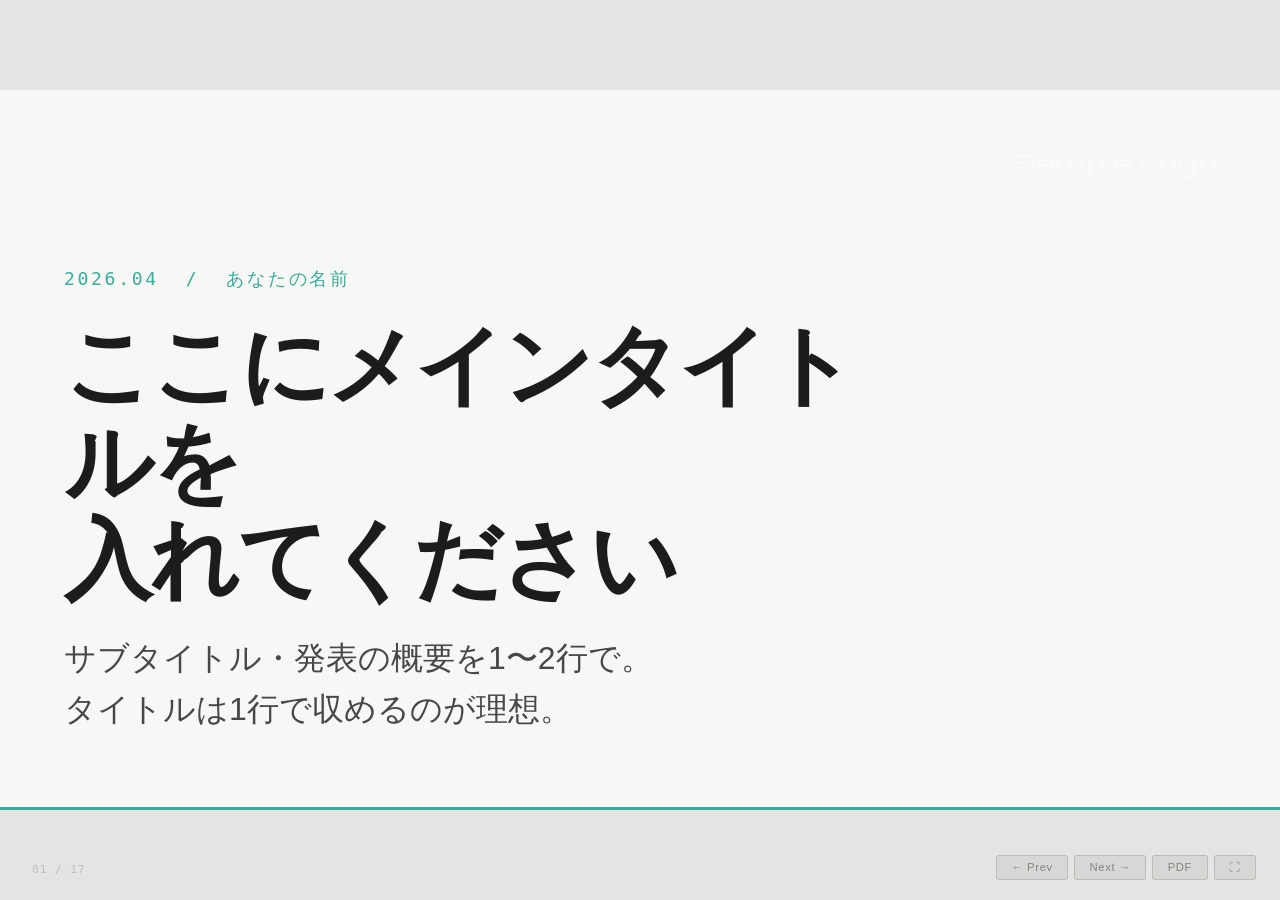
<file: decks/01_sample/index.html>
<!DOCTYPE html>
<html lang="ja">
<head>
  <meta charset="UTF-8">
  <meta name="viewport" content="width=device-width, initial-scale=1.0">
  <title>サンプルデッキ — Slide Starter</title>
  <link rel="stylesheet" href="../../engine/slide.css">
  <link rel="stylesheet" href="../../theme/sample.css">
</head>
<body>

<div class="deck">

  <!-- ===== 01 タイトルスライド ===== -->
  <section class="slide slide-title">
    <img class="slide-logo" src="../../shared/logo/logo.png" alt="Logo">
    <p class="label mono">2026.04 &nbsp;/&nbsp; あなたの名前</p>
    <h1>ここにメインタイトルを<br>入れてください</h1>
    <p class="sub">サブタイトル・発表の概要を1〜2行で。<br>タイトルは1行で収めるのが理想。</p>
  </section>

  <!-- ===== 02 コンテンツ（シンプル本文） ===== -->
  <section class="slide slide-content">
    <img class="slide-logo" src="../../shared/logo/logo.png" alt="Logo">
    <div class="body">
      <h2>セクションタイトル</h2>
      <p>本文テキスト。1スライドに1メッセージ。<br>
         余白を活かして、情報を詰め込みすぎない。</p>
      <p>2段落目が必要な場合はこのように追加する。<br>
         それでも本文は3〜5行以内に収めること。</p>
    </div>
  </section>

  <!-- ===== 03 コンテンツ（section-label + 箇条書き） ===== -->
  <section class="slide slide-content">
    <img class="slide-logo" src="../../shared/logo/logo.png" alt="Logo">
    <div class="body">
      <p class="section-label">Chapter 01 &nbsp;/&nbsp; 課題の整理</p>
      <h2>3つのポイント</h2>
      <ul class="list">
        <li>最初のポイント。<span class="accent bold">強調したい語句</span>はこう書く。</li>
        <li>2番目のポイント。簡潔に、1行〜2行で収める。</li>
        <li>3番目のポイント。箇条書きは最大5項目まで。</li>
        <li>4番目のポイント。<span class="muted">補足情報は muted クラスで薄く。</span></li>
      </ul>
    </div>
  </section>

  <!-- ===== 04 コンテンツ（2カラム比較） ===== -->
  <section class="slide slide-content">
    <img class="slide-logo" src="../../shared/logo/logo.png" alt="Logo">
    <div class="body">
      <h2>Before / After 比較</h2>
      <div class="cols-2">
        <div>
          <h3 class="muted" style="margin-bottom:.75rem;">Before</h3>
          <ul class="list">
            <li>課題・問題点をここに書く</li>
            <li>従来のやり方の限界</li>
            <li>解決されていない部分</li>
          </ul>
        </div>
        <div style="border-left: var(--border); padding-left: var(--sp-lg);">
          <h3 class="accent" style="margin-bottom:.75rem;">After</h3>
          <ul class="list">
            <li>改善後の状態をここに書く</li>
            <li>新しいアプローチで得られる効果</li>
            <li>具体的なメリット・成果</li>
          </ul>
        </div>
      </div>
    </div>
  </section>

  <!-- ===== 05 コンテンツ（heading-bar パターン） ===== -->
  <section class="slide slide-content">
    <img class="slide-logo" src="../../shared/logo/logo.png" alt="Logo">
    <div class="heading-bar">取り組みの概要：ヘッダーバーを使ったレイアウト</div>
    <div class="body">
      <h3 class="muted">サブセクション名</h3>
      <p>ページ上部に濃色の全幅バーを配置するレイアウト。<br>
         日本のビジネスプレゼンで頻出するパターン。</p>
      <div class="cols-2">
        <div class="highlight-box">
          <span class="box-title">概要</span>
          <p>ハイライトボックスは左にアクセント色のボーダーが入り、補足情報・概要・注意点などを囲むのに使う。</p>
        </div>
        <div class="highlight-box">
          <span class="box-title">導入効果</span>
          <ul class="list" style="margin-top:.25rem;">
            <li>効果・成果の1点目</li>
            <li>効果・成果の2点目</li>
            <li>効果・成果の3点目</li>
          </ul>
        </div>
      </div>
    </div>
  </section>

  <!-- ===== 06 図解：フローチャート（横） ===== -->
  <section class="slide slide-content">
    <img class="slide-logo" src="../../shared/logo/logo.png" alt="Logo">
    <div class="body">
      <h2>プロセスの流れ</h2>
      <div class="flow">
        <div class="flow-step">
          <h3>収集</h3>
          <p>データを集める</p>
        </div>
        <div class="flow-arrow">→</div>
        <div class="flow-step">
          <h3>分析</h3>
          <p>パターンを見つける</p>
        </div>
        <div class="flow-arrow">→</div>
        <div class="flow-step">
          <h3>実行</h3>
          <p>施策に落とす</p>
        </div>
        <div class="flow-arrow">→</div>
        <div class="flow-step">
          <h3>検証</h3>
          <p>効果を測定する</p>
        </div>
      </div>
    </div>
  </section>

  <!-- ===== 07 図解：縦ステップ ===== -->
  <section class="slide slide-content">
    <img class="slide-logo" src="../../shared/logo/logo.png" alt="Logo">
    <div class="body">
      <h2>導入プロセス</h2>
      <div class="steps">
        <div class="step">
          <span class="step-num">01</span>
          <div class="step-body">
            <h3>お問い合わせ・ご相談</h3>
            <p>現状の課題やお困りごとをヒアリング。目的と状況を確認してご案内します。</p>
          </div>
        </div>
        <div class="step">
          <span class="step-num">02</span>
          <div class="step-body">
            <h3>現状ヒアリング・課題整理</h3>
            <p>業務の流れや運用状況を確認。優先順位を明確にして改善方向性を検討します。</p>
          </div>
        </div>
        <div class="step">
          <span class="step-num">03</span>
          <div class="step-body">
            <h3>改善プランのご提案</h3>
            <p>具体的な内容と進行スケジュール・支援内容を共有します。</p>
          </div>
        </div>
        <div class="step">
          <span class="step-num">04</span>
          <div class="step-body">
            <h3>導入・支援開始</h3>
            <p>施策を実行し、成果が出るまで継続的にフォローします。</p>
          </div>
        </div>
      </div>
    </div>
  </section>

  <!-- ===== 08 図解：3カラムカード ===== -->
  <section class="slide slide-content">
    <img class="slide-logo" src="../../shared/logo/logo.png" alt="Logo">
    <div class="body">
      <h2>3つの柱</h2>
      <div class="cols-3">
        <div class="card">
          <span class="tag">01</span>
          <h3>戦略設計</h3>
          <p>ゴールから逆算して<br>打ち手を構造化する。</p>
        </div>
        <div class="card">
          <span class="tag">02</span>
          <h3>高速実装</h3>
          <p>仮説を最速で形にし<br>市場からFBを得る。</p>
        </div>
        <div class="card">
          <span class="tag">03</span>
          <h3>継続改善</h3>
          <p>データに基づいて<br>サイクルを回し続ける。</p>
        </div>
      </div>
    </div>
  </section>

  <!-- ===== 09 図解：4カラムカード ===== -->
  <section class="slide slide-content">
    <img class="slide-logo" src="../../shared/logo/logo.png" alt="Logo">
    <div class="body">
      <h2>4つのサポートメニュー</h2>
      <div class="cols-4">
        <div class="card">
          <span class="tag">SUPPORT 01</span>
          <h3>業務整理<br>サポート</h3>
          <p>業務の棚卸し<br>ムダの洗い出し</p>
        </div>
        <div class="card">
          <span class="tag">SUPPORT 02</span>
          <h3>改善設計<br>サポート</h3>
          <p>フローの再設計<br>ルール整備</p>
        </div>
        <div class="card">
          <span class="tag">SUPPORT 03</span>
          <h3>仕組み構築<br>サポート</h3>
          <p>テンプレート作成<br>標準化支援</p>
        </div>
        <div class="card">
          <span class="tag">SUPPORT 04</span>
          <h3>定着支援<br>サポート</h3>
          <p>運用フォロー<br>改善レビュー</p>
        </div>
      </div>
    </div>
  </section>

  <!-- ===== 10 図解：KPI / 数字ハイライト ===== -->
  <section class="slide slide-content">
    <img class="slide-logo" src="../../shared/logo/logo.png" alt="Logo">
    <div class="body">
      <h2>主要指標</h2>
      <div class="cols-3" style="align-items: center;">
        <div class="stat">
          <span class="number">3.2x</span>
          <span class="label">生産性向上</span>
        </div>
        <div class="stat">
          <span class="number">47%</span>
          <span class="label">コスト削減</span>
        </div>
        <div class="stat">
          <span class="number">120+</span>
          <span class="label">導入企業数</span>
        </div>
      </div>
    </div>
  </section>

  <!-- ===== 11 テキスト+画像（横並び） ===== -->
  <section class="slide slide-content">
    <img class="slide-logo" src="../../shared/logo/logo.png" alt="Logo">
    <div class="body">
      <h2>テキストと画像の組み合わせ</h2>
      <div class="text-img">
        <div class="text">
          <p>左にテキスト、右に画像を配置するレイアウト。</p>
          <p>プロダクトのスクリーンショットや概念図を添えるのに最適。</p>
          <ul class="list">
            <li>補足ポイント 1</li>
            <li>補足ポイント 2</li>
          </ul>
        </div>
        <div class="img-box">
          <img src="assets/image-box.png" alt="サンプル画像">
        </div>
      </div>
    </div>
  </section>

  <!-- ===== 12 全幅画像スライド ===== -->
  <section class="slide slide-content" style="padding: 0;">
    <div class="img-box" style="border-radius: 0;">
      <img src="assets/image-box.png" alt="全幅画像">
    </div>
  </section>

  <!-- ===== 13 セクション区切り ===== -->
  <section class="slide slide-section">
    <span class="section-num">Part 02</span>
    <h2>セクション見出し</h2>
    <p>セクションの区切りに使う。<br>章立てのあるプレゼンに最適。</p>
  </section>

  <!-- ===== 14 ランディングステートメント（左ボーダー） ===== -->
  <section class="slide slide-landing">
    <img class="slide-logo" src="../../shared/logo/logo.png" alt="Logo">
    <h2>ここに最も伝えたい<br>
      <span class="accent">核心の一文</span>を置く。<br>
      著者の確信・結論・印象的な比喩に使う。</h2>
  </section>

  <!-- ===== 15 ステートメント（中央揃え・問い・転換） ===== -->
  <section class="slide slide-statement">
    <h2>では、どうすれば<br>
      <span class="accent">変えられる</span>のか？</h2>
    <p class="muted">修辞的な問い・セクション転換・Q&amp;A に使う</p>
  </section>

  <!-- ===== 16 ステートメント（中央・宣言文） ===== -->
  <section class="slide slide-statement">
    <h2>「現場を知らないと、<br>使ってもらえる<br>システムは作れない」</h2>
  </section>

  <!-- ===== 17 エンディングスライド ===== -->
  <section class="slide slide-end">
    <img class="slide-logo" src="../../shared/logo/logo.png" alt="Logo">
    <div class="mark"></div>
    <h2>ありがとうございました</h2>
    <p class="muted">お名前 &nbsp;/&nbsp; 肩書き・所属</p>
    <p class="muted mono" style="font-size: var(--text-sm);">email@example.com</p>
  </section>

</div><!-- /.deck -->

<!-- ── ナビUI ── -->
<div class="slide-ui">
  <div class="slide-counter">01 / 17</div>
  <div class="slide-nav">
    <button id="btn-prev">← Prev</button>
    <button id="btn-next">Next →</button>
    <button id="btn-pdf" title="PDF書き出し">PDF</button>
    <button id="btn-fs" title="フルスクリーン (F)">⛶</button>
  </div>
</div>

<script src="../../engine/slide.js"></script>
</body>
</html>
</file>
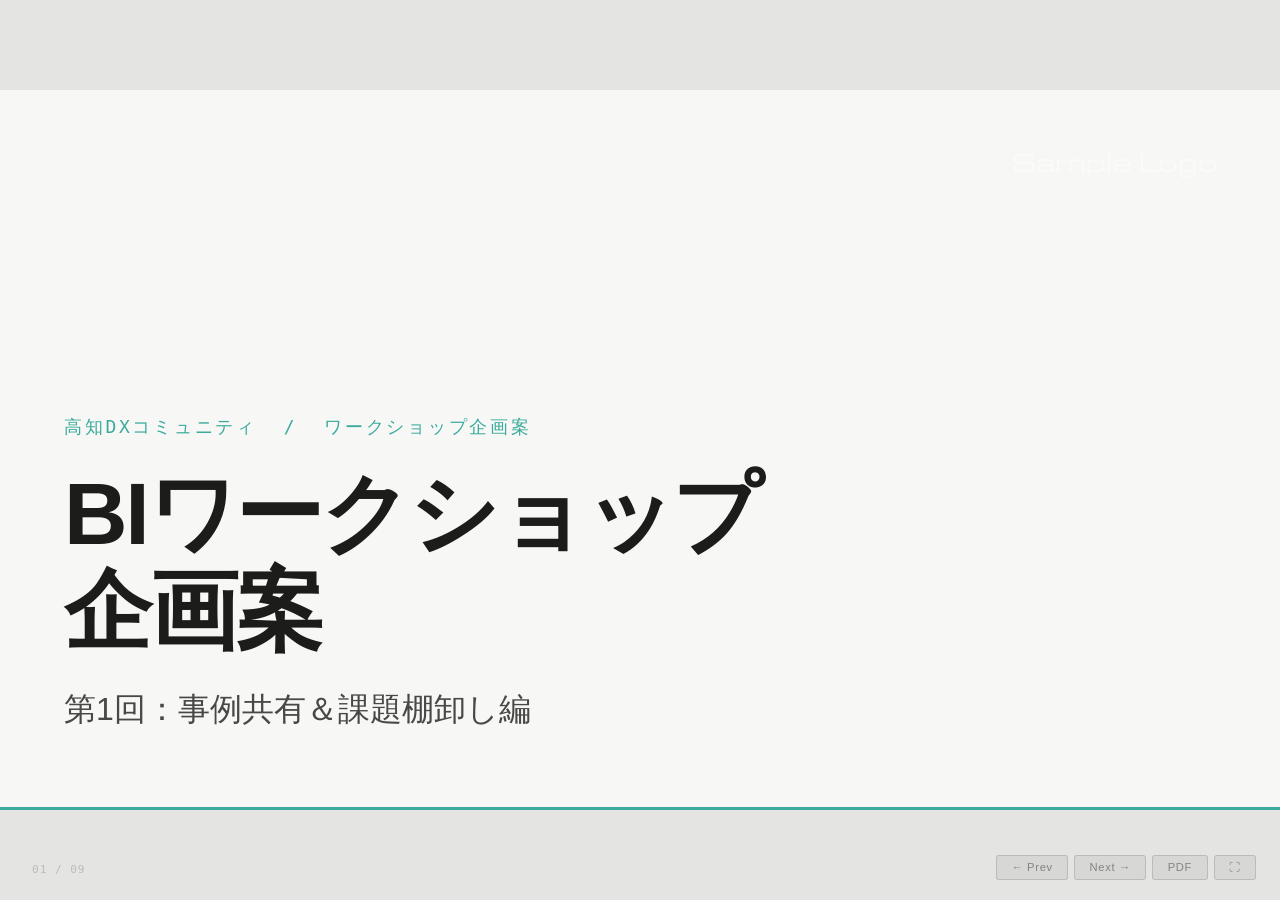
<file: decks/03_workshop/index.html>
<!DOCTYPE html>
<html lang="ja">
<head>
  <meta charset="UTF-8">
  <meta name="viewport" content="width=device-width, initial-scale=1.0">
  <title>BIワークショップ企画案 第1回：事例共有＆課題棚卸し編 — 高知DXコミュニティ</title>
  <link rel="stylesheet" href="../../engine/slide.css">
  <link rel="stylesheet" href="../../theme/sample.css">
  <style>
    @media print {
      html { font-size: 12px; }
      .cols-2, .cols-3, .cols-4 { gap: .75rem; }
      .card { padding: .6rem .9rem; }
      .highlight-box { padding: .4rem .75rem; }
      .body { gap: 1rem; }
      .card, .highlight-box, .flow-step, .step {
        background: #f0faf8 !important;
      }
    }
  </style>
</head>
<body>

<div class="deck">

  <!-- ===== 01 タイトルスライド ===== -->
  <section class="slide slide-title">
    <img class="slide-logo" src="../../shared/logo/logo.png" alt="Logo">
    <p class="label mono">高知DXコミュニティ &nbsp;/&nbsp; ワークショップ企画案</p>
    <h1>BIワークショップ<br>企画案</h1>
    <p class="sub">第1回：事例共有＆課題棚卸し編</p>
  </section>

  <!-- ===== 02 開催趣旨 ===== -->
  <section class="slide slide-content">
    <img class="slide-logo" src="../../shared/logo/logo.png" alt="Logo">
    <div class="body">
      <h2>開催趣旨</h2>
      <ul class="list">
        <li>先進企業の事例から具体的に学びます</li>
      </ul>
      <div class="cols-2" style="margin-top:.6rem;">
        <div class="highlight-box"><p>「BIツールで何ができるのか」</p></div>
        <div class="highlight-box"><p>「導入時にどんな壁があるのか」</p></div>
      </div>
      <ul class="list" style="margin-top:.6rem;">
        <li>他社との意見交換を通じて、自社導入に向けた「最初の一歩」を明確にすることを目的とします</li>
      </ul>
    </div>
  </section>

  <!-- ===== 03 ランディング：目的 ===== -->
  <section class="slide slide-landing">
    <img class="slide-logo" src="../../shared/logo/logo.png" alt="Logo">
    <h2>自社導入に向けた<br>
      <span class="accent">「最初の一歩」を明確にする</span></h2>
    <p class="muted" style="margin-top: 1.5rem; font-size: .85em;">どのデータを、何のために可視化するか</p>
  </section>

  <!-- ===== 04 開催概要 ===== -->
  <section class="slide slide-content">
    <img class="slide-logo" src="../../shared/logo/logo.png" alt="Logo">
    <div class="body">
      <h2>開催概要</h2>
      <div class="cols-2">
        <div class="card">
          <span class="tag">ターゲット</span>
          <h3>高知DXコミュニティ参加企業</h3>
          <p class="muted">コミュニティメンバー</p>
        </div>
        <div class="card">
          <span class="tag">開催時間</span>
          <h3>120分</h3>
        </div>
        <div class="card">
          <span class="tag">実施形式</span>
          <h3>対面</h3>
          <p class="muted">会場：トミナガ会議室</p>
        </div>
        <div class="card">
          <span class="tag">定員</span>
          <h3>9名程度</h3>
          <p class="muted">4~5名 × 2グループを想定</p>
        </div>
      </div>
    </div>
  </section>

  <!-- ===== 05 プログラム構成 前半（〜事例共有） ===== -->
  <section class="slide slide-content">
    <img class="slide-logo" src="../../shared/logo/logo.png" alt="Logo">
    <div class="body">
      <p class="section-label">プログラム構成（120分）&nbsp;/&nbsp; 前半</p>
      <h2>開会 → 事例共有</h2>
      <div class="steps" style="gap:.3rem;">
        <div class="step" style="padding:.35rem .75rem;">
          <span class="step-num" style="font-size:1.2rem;min-width:4.5rem;">① 5分</span>
          <div class="step-body"><h3 style="font-size:1.3rem;">開会挨拶</h3><p style="font-size:1rem;" class="muted">趣旨説明、本日のゴール設定</p></div>
        </div>
        <div class="step" style="padding:.35rem .75rem;">
          <span class="step-num" style="font-size:1.2rem;min-width:4.5rem;">② 15分</span>
          <div class="step-body"><h3 style="font-size:1.3rem;">事例共有①（垣内様）</h3><p style="font-size:1rem;" class="muted">現場での活用事例（ダミーデータ）</p></div>
        </div>
        <div class="step" style="padding:.35rem .75rem;">
          <span class="step-num" style="font-size:1.2rem;min-width:4.5rem;">③ 10分</span>
          <div class="step-body"><h3 style="font-size:1.3rem;">質疑応答</h3><p style="font-size:1rem;" class="muted">参加者からの技術的・組織的な疑問の解消</p></div>
        </div>
        <div class="step" style="padding:.35rem .75rem;">
          <span class="step-num" style="font-size:1.2rem;min-width:4.5rem;">④ 15分</span>
          <div class="step-body"><h3 style="font-size:1.3rem;">事例共有②（土佐電子様）</h3><p style="font-size:1rem;" class="muted">現場での活用事例（ダミーデータ）</p></div>
        </div>
        <div class="step" style="padding:.35rem .75rem;">
          <span class="step-num" style="font-size:1.2rem;min-width:4.5rem;">⑤ 10分</span>
          <div class="step-body"><h3 style="font-size:1.3rem;">質疑応答</h3><p style="font-size:1rem;" class="muted">参加者からの技術的・組織的な疑問の解消</p></div>
        </div>
      </div>
    </div>
  </section>

  <!-- ===== 06 プログラム構成 後半（休憩〜閉会） ===== -->
  <section class="slide slide-content">
    <img class="slide-logo" src="../../shared/logo/logo.png" alt="Logo">
    <div class="body">
      <p class="section-label">プログラム構成（120分）&nbsp;/&nbsp; 後半</p>
      <h2>休憩 → ワーク → 閉会</h2>
      <div class="steps" style="gap:.3rem;">
        <div class="step" style="padding:.35rem .75rem;">
          <span class="step-num" style="font-size:1.2rem;min-width:4.5rem;">⑥ 5分</span>
          <div class="step-body"><h3 style="font-size:1.3rem;">休憩</h3><p style="font-size:1rem;" class="muted">ネットワーキング、グループ分けの調整</p></div>
        </div>
        <div class="step" style="padding:.35rem .75rem;">
          <span class="step-num" style="font-size:1.2rem;min-width:4.5rem;">⑦ 35分</span>
          <div class="step-body"><h3 style="font-size:1.3rem;" class="accent">【ワーク】意見交換</h3><p style="font-size:1rem;" class="muted">各社課題を共有、グループで話し合いワークシートにまとめる。最終的にどんなワークショップがいいかまとめる</p></div>
        </div>
        <div class="step" style="padding:.35rem .75rem;">
          <span class="step-num" style="font-size:1.2rem;min-width:4.5rem;">⑧ 20分</span>
          <div class="step-body"><h3 style="font-size:1.3rem;">全体共有・フィードバック</h3><p style="font-size:1rem;" class="muted">各グループの気づきをシェアし、共通の悩みを可視化。今後のワークショップ案を提案</p></div>
        </div>
        <div class="step" style="padding:.35rem .75rem;">
          <span class="step-num" style="font-size:1.2rem;min-width:4.5rem;">⑨ 5分</span>
          <div class="step-body"><h3 style="font-size:1.3rem;">閉会挨拶</h3><p style="font-size:1rem;" class="muted">アンケート実施、第2回に向けたアナウンス</p></div>
        </div>
      </div>
    </div>
  </section>

  <!-- ===== 07 事前準備（アクションアイテム） ===== -->
  <section class="slide slide-content">
    <img class="slide-logo" src="../../shared/logo/logo.png" alt="Logo">
    <div class="body">
      <h2>事前準備（アクションアイテム）</h2>
      <p class="muted" style="font-size:.85rem;">精度の高いワークショップにするため、参加者へ以下の事前アンケートを実施します。</p>
      <div class="cols-2">
        <div class="highlight-box">
          <span class="box-title">データの蓄積状況</span>
          <p>紙、Excel、クラウドシステム、基幹システム等、どの段階か？</p>
        </div>
        <div class="highlight-box">
          <span class="box-title">具体的に知りたい事例</span>
          <p>製造工程の効率化、売上予測、原価管理、在庫適正化など。</p>
        </div>
        <div class="highlight-box">
          <span class="box-title">現場の悩み</span>
          <p>「同じデータを二重入力している」「集計に月10時間かかっている」等の具体例。</p>
        </div>
        <div class="highlight-box">
          <span class="box-title">利用環境</span>
          <p>すでに導入検討しているツールがあるか（Power BI, Tableau, Looker Studio等）。</p>
        </div>
      </div>
    </div>
  </section>

  <!-- ===== 07 今後の展開 ===== -->
  <section class="slide slide-content">
    <img class="slide-logo" src="../../shared/logo/logo.png" alt="Logo">
    <div class="body">
      <h2>今後の展開</h2>
      <div class="flow">
        <div class="flow-step">
          <h3>第1回</h3>
          <p>事例共有＆<br>課題棚卸し<br><span class="accent bold">今回</span></p>
        </div>
        <div class="flow-arrow">→</div>
        <div class="flow-step">
          <h3>第2回</h3>
          <p>ステップアップ・<br>ワークショップ<br><span class="muted">実践型</span></p>
        </div>
      </div>
      <p class="muted" style="margin-top: 1.5rem;">今回のワークショップで出た「可視化したいデータ」や「共通の課題」を元に、第2回では実践型の「ステップアップ・ワークショップ」へと繋げます。</p>
    </div>
  </section>

  <!-- ===== 08 運営体制 ===== -->
  <section class="slide slide-content">
    <img class="slide-logo" src="../../shared/logo/logo.png" alt="Logo">
    <div class="body">
      <h2>運営体制</h2>
      <div class="cols-3">
        <div class="highlight-box">
          <span class="box-title">大倉</span>
          <p>司会</p>
        </div>
        <div class="highlight-box">
          <span class="box-title">竹田さん</span>
          <p>運営補助</p>
        </div>
        <div class="highlight-box">
          <span class="box-title">谷内さん</span>
          <p>運営補助</p>
        </div>
      </div>
    </div>
  </section>


</div><!-- /.deck -->

<!-- ── ナビUI ── -->
<div class="slide-ui">
  <div class="slide-counter">01 / 09</div>
  <div class="slide-nav">
    <button id="btn-prev">← Prev</button>
    <button id="btn-next">Next →</button>
    <button id="btn-pdf" title="PDF書き出し">PDF</button>
    <button id="btn-fs" title="フルスクリーン (F)">⛶</button>
  </div>
</div>

<script src="../../engine/slide.js"></script>
</body>
</html>
</file>
<file: engine/slide.css>
/* ============================================================
   engine/slide.css — コアエンジン層（編集不要）
   16:9ロック / ナビUI / スケーリング / PDF出力
   ============================================================ */

*, *::before, *::after { box-sizing: border-box; margin: 0; padding: 0; }

body {
  width: 100vw;
  height: 100vh;
  overflow: hidden;
  background: var(--color-chrome, #111);
  display: flex;
  align-items: center;
  justify-content: center;
}

/* ── デッキ（常に 1280×720） ── */
.deck {
  width: 1280px;
  height: 720px;
  position: relative;
  flex-shrink: 0;
  transform-origin: center center;
}

/* ── スライド共通 ── */
.slide {
  position: absolute;
  inset: 0;
  display: none;
  flex-direction: column;
  padding: var(--sp-xl, 64px);
  background: var(--color-bg, #0f0f0f);
  color: var(--color-fg, #f0f0ee);
  overflow: hidden;
}
.slide.is-active { display: flex; }

/* ── 背景画像フォールバック（印刷用） ── */
.slide-bg-print { display: none; }

/* ── ナビUI（deck の外側に固定） ── */
.slide-ui {
  position: fixed;
  inset: 0;
  pointer-events: none;
  z-index: 100;
}

.slide-counter {
  position: absolute;
  bottom: 1.5rem;
  left: 2rem;
  font-size: .7rem;
  font-family: var(--font-mono, monospace);
  color: rgba(255,255,255,.25);
  letter-spacing: .08em;
}

.slide-nav {
  position: absolute;
  bottom: 1.25rem;
  right: 1.5rem;
  display: flex;
  gap: .375rem;
  pointer-events: all;
}

.slide-nav button {
  background: rgba(255,255,255,.07);
  border: 1px solid rgba(255,255,255,.12);
  color: rgba(255,255,255,.5);
  padding: .35rem .9rem;
  border-radius: 3px;
  cursor: pointer;
  font-size: .7rem;
  letter-spacing: .06em;
  transition: background .12s, color .12s;
}
.slide-nav button:hover {
  background: rgba(255,255,255,.15);
  color: rgba(255,255,255,.9);
}

/* ── PDF / 印刷 ── */
@media print {
  @page { size: 254mm 142.875mm; margin: 0; }

  * { print-color-adjust: exact !important; -webkit-print-color-adjust: exact !important; }

  /* フォントweight正規化: 印刷では2段階のみ */
  * { font-weight: 400 !important; }
  strong, b, h1, h2, h3, .bold, .tag { font-weight: 600 !important; }

  html, body {
    width: 254mm;
    height: auto;
    display: block;
    background: transparent;
    overflow: visible;
  }

  .deck {
    transform: none !important;
    position: static;
    width: 254mm;
    height: auto;
    display: block;
  }

  .slide {
    position: static !important;
    display: flex !important;
    width: 254mm;
    height: 142.875mm;
    z-index: 0;
    break-after: page;
    overflow: hidden;
  }

  /* 背景画像フォールバック（CSS background-imageは印刷で消える） */
  .slide-bg-print {
    display: block !important;
    position: absolute !important;
    inset: 0;
    width: 100%;
    height: 100%;
    object-fit: cover;
    z-index: -1;
  }

  /* リスト要素の位置補正 */
  .list li { position: relative; }

  /* 丸型要素のアスペクト比補正 */
  [style*="border-radius: 50%"],
  .circle { aspect-ratio: 1/1; }

  .slide-ui { display: none !important; }
}
</file>
<file: theme/sample.css>
/* ============================================================
   theme/sample.css — テーマ層
   ここだけ変更してデザインをカスタマイズする
   ============================================================ */

:root {
  /* ── カラー ── */
  --color-chrome:  #e4e4e2;          /* deckの外側（ブラウザ背景） */
  --color-bg:      #f7f7f5;          /* スライド背景（ウォームホワイト） */
  --color-fg:      #1c1c1a;          /* テキスト（メイン） */
  --color-muted:   rgba(28,28,26,.8);     /* テキスト（サブ） */
  --color-accent:  #3aab9c;          /* アクセント色（ティール） */
  --color-border:  rgba(28,28,26,.12);
  --color-num:     rgba(28,28,26,.2);     /* スライド番号 */
  --color-card-bg: rgba(58,171,156,.07);  /* カード・ボックス背景 */

  /* ── タイポグラフィ ── */
  --font-sans: "Helvetica Neue", "Hiragino Sans", "Yu Gothic", "Noto Sans JP", sans-serif;
  --font-mono: "SF Mono", "Fira Code", "Consolas", monospace;

  --text-xs:   .875rem;   /* 14px */
  --text-sm:   1.125rem;  /* 18px */
  --text-base: 1.5rem;    /* 24px */
  --text-lg:   2rem;      /* 32px — 本文・リスト */
  --text-xl:   2.5rem;    /* 40px — h3 */
  --text-2xl:  3.25rem;   /* 52px — h2 */
  --text-3xl:  4.25rem;   /* 68px — landing / section */
  --text-4xl:  5.5rem;    /* 88px — タイトル h1 */

  --weight-normal: 400;
  --weight-medium: 500;
  --weight-bold:   700;

  /* ── スペーシング ── */
  --sp-xs:  .5rem;
  --sp-sm:  1rem;
  --sp-md:  1.5rem;
  --sp-lg:  2.5rem;
  --sp-xl:  4rem;

  /* ── その他 ── */
  --radius: 6px;
  --border: 1px solid var(--color-border);
}

/* ── ナビUI をライトテーマに合わせる（engineの白ベースを上書き） ── */
.slide-counter {
  color: var(--color-num);
}
.slide-nav button {
  background: rgba(28,28,26,.06);
  border: 1px solid rgba(28,28,26,.15);
  color: rgba(28,28,26,.45);
}
.slide-nav button:hover {
  background: rgba(28,28,26,.14);
  color: rgba(28,28,26,.85);
}

/* ── ベースタイポグラフィ ── */
body { font-family: var(--font-sans); }

.slide h1 {
  font-size: var(--text-4xl);
  font-weight: var(--weight-bold);
  line-height: 1.1;
  letter-spacing: -.025em;
}
.slide h2 {
  font-size: var(--text-2xl);
  font-weight: var(--weight-bold);
  line-height: 1.2;
  letter-spacing: -.015em;
}
.slide h3 {
  font-size: var(--text-xl);
  font-weight: var(--weight-medium);
  line-height: 1.3;
}
.slide p {
  font-size: var(--text-lg);
  line-height: 1.75;
  color: var(--color-muted);
}


/* ============================================================
   スライドタイプ（index.html の class で指定する）
   ============================================================ */

/* ① title — タイトルスライド */
.slide-title {
  justify-content: flex-end;
  gap: var(--sp-md);
  border-bottom: 3px solid var(--color-accent);
  padding-bottom: calc(var(--sp-xl) + 8px);
}
.slide-title .label {
  font-size: var(--text-sm);
  font-family: var(--font-mono);
  letter-spacing: .15em;
  color: var(--color-accent);
  text-transform: uppercase;
}
.slide-title h1 { max-width: 860px; }
.slide-title .sub {
  font-size: var(--text-lg);
  color: var(--color-muted);
  max-width: 640px;
  line-height: 1.6;
}

/* ② content — 汎用コンテンツスライド */
.slide-content { gap: var(--sp-lg); }
.slide-content .body {
  display: flex;
  flex-direction: column;
  gap: var(--sp-md);
  flex: 1;
}

/* ③ landing — 核心の一文（左ボーダー・左揃えステートメント） */
.slide-landing {
  justify-content: center;
  align-items: flex-start;
  border-left: 4px solid var(--color-accent);
  padding-left: calc(var(--sp-xl) - 4px);
}
.slide-landing h2 {
  font-size: var(--text-3xl);
  max-width: 900px;
  line-height: 1.3;
}

/* ④ statement — 修辞的な問い・転換・Q&A（中央揃えステートメント） */
.slide-statement {
  justify-content: center;
  align-items: center;
  text-align: center;
  gap: var(--sp-md);
}
.slide-statement h2 {
  font-size: var(--text-3xl);
  max-width: 840px;
  line-height: 1.4;
  letter-spacing: .01em;
}
.slide-statement p {
  font-size: var(--text-lg);
  color: var(--color-muted);
  max-width: 640px;
}

/* ⑤ section — セクション区切り */
.slide-section {
  justify-content: center;
  gap: var(--sp-sm);
  border-left: 4px solid var(--color-accent);
  padding-left: calc(var(--sp-xl) - 4px);
}
.slide-section .section-num {
  font-size: var(--text-sm);
  font-family: var(--font-mono);
  color: var(--color-accent);
  letter-spacing: .12em;
  text-transform: uppercase;
}
.slide-section h2 {
  font-size: var(--text-3xl);
  font-weight: var(--weight-bold);
}
.slide-section p {
  font-size: var(--text-lg);
  color: var(--color-muted);
  max-width: 640px;
}

/* ⑥ end — エンディング */
.slide-end {
  justify-content: center;
  align-items: center;
  text-align: center;
  gap: var(--sp-md);
}
.slide-end .mark {
  width: 48px;
  height: 3px;
  background: var(--color-accent);
  margin: 0 auto;
}
.slide-end h2 { font-size: var(--text-2xl); }


/* ============================================================
   ユーティリティクラス
   ============================================================ */

/* ── テキスト修飾 ── */
.accent  { color: var(--color-accent); }
.muted   { color: var(--color-muted); }
.mono    { font-family: var(--font-mono); }
.bold    { font-weight: var(--weight-bold); }

/* ── セクションラベル（スライド先頭のパンくず） ── */
.section-label {
  font-size: var(--text-sm);
  font-family: var(--font-mono);
  color: var(--color-muted);
  letter-spacing: .08em;
}

/* ── 区切り線 ── */
.divider {
  width: 100%;
  height: 1px;
  background: var(--color-border);
}

/* ── グリッドレイアウト ── */
.cols-2 {
  display: grid;
  grid-template-columns: 1fr 1fr;
  gap: var(--sp-lg);
}

.cols-3 {
  display: grid;
  grid-template-columns: 1fr 1fr 1fr;
  gap: var(--sp-lg);
  margin-block: auto;
}

.cols-4 {
  display: grid;
  grid-template-columns: repeat(4, 1fr);
  gap: var(--sp-md);
  margin-block: auto;
}

/* ── 箇条書き（行頭にアクセント色のドット） ── */
.list {
  display: flex;
  flex-direction: column;
  gap: var(--sp-sm);
  list-style: none;
}
.list li {
  display: flex;
  align-items: baseline;
  gap: var(--sp-sm);
  font-size: var(--text-lg);
  color: var(--color-muted);
  line-height: 1.6;
}
.list li::before {
  content: '';
  display: inline-block;
  flex-shrink: 0;
  width: 6px;
  height: 6px;
  border-radius: 50%;
  background: var(--color-accent);
  margin-top: .55em;
}

/* ── カード ── */
.card {
  background: var(--color-card-bg);
  border: var(--border);
  border-radius: var(--radius);
  padding: var(--sp-md);
  display: flex;
  flex-direction: column;
  gap: var(--sp-xs);
}
.card h3 { font-size: var(--text-lg); }
.card p  { font-size: var(--text-base); }

/* ── ハイライトボックス（左アクセントボーダー付き） ── */
.highlight-box {
  background: var(--color-card-bg);
  border: var(--border);
  border-left: 3px solid var(--color-accent);
  border-radius: 0 var(--radius) var(--radius) 0;
  padding: var(--sp-sm) var(--sp-md);
  display: flex;
  flex-direction: column;
  gap: var(--sp-xs);
}
.highlight-box .box-title {
  font-size: var(--text-base);
  font-weight: var(--weight-bold);
  color: var(--color-accent);
  letter-spacing: .04em;
}

/* ── ヘッダーバー（全幅・濃色バンド。slide-content の第1子に配置） ── */
.heading-bar {
  margin-top: calc(var(--sp-xl) * -1);
  margin-left: calc(var(--sp-xl) * -1);
  margin-right: calc(var(--sp-xl) * -1);
  margin-bottom: var(--sp-md);
  padding: var(--sp-sm) var(--sp-xl);
  background: var(--color-fg);
  color: var(--color-bg);
  font-size: var(--text-lg);
  font-weight: var(--weight-bold);
  line-height: 1.3;
}

/* ── フローチャート（横並び） ── */
.flow {
  display: flex;
  align-items: center;
  gap: 0;
  flex: 1;
}
.flow-step {
  flex: 1;
  text-align: center;
  padding: var(--sp-md);
  background: var(--color-card-bg);
  border: var(--border);
  border-radius: var(--radius);
}
.flow-step h3 { font-size: var(--text-lg); margin-bottom: var(--sp-xs); }
.flow-step p  { font-size: var(--text-sm); color: var(--color-muted); }
.flow-arrow {
  flex-shrink: 0;
  width: 40px;
  text-align: center;
  font-size: var(--text-xl);
  color: var(--color-accent);
}

/* ── ステップリスト（縦並び） ── */
.steps {
  display: flex;
  flex-direction: column;
  gap: var(--sp-sm);
  flex: 1;
}
.step {
  display: flex;
  align-items: flex-start;
  gap: var(--sp-md);
  padding: var(--sp-sm) var(--sp-md);
  background: var(--color-card-bg);
  border: var(--border);
  border-radius: var(--radius);
}
.step-num {
  font-size: var(--text-lg);
  font-family: var(--font-mono);
  color: var(--color-accent);
  font-weight: var(--weight-bold);
  line-height: 1.6;
  flex-shrink: 0;
  min-width: 2.5rem;
}
.step-body { flex: 1; }
.step-body h3 { font-size: var(--text-lg); font-weight: var(--weight-medium); }
.step-body p  { font-size: var(--text-base); color: var(--color-muted); }

/* ── 数字ハイライト（KPIなど） ── */
.stat {
  display: flex;
  flex-direction: column;
  align-items: center;
  gap: var(--sp-xs);
}
.stat .number {
  font-size: var(--text-3xl);
  font-weight: var(--weight-bold);
  color: var(--color-accent);
  font-family: var(--font-mono);
  line-height: 1;
}
.stat .label {
  font-size: var(--text-sm);
  color: var(--color-muted);
}

/* ── ロゴ ── */
.slide-logo {
  position: absolute;
  bottom: var(--sp-xl);
  left: var(--sp-xl);
  height: 20px;
  opacity: .4;
  pointer-events: none;
}
/* タイトルスライドのロゴは右上 */
.slide-title .slide-logo {
  top: var(--sp-xl);
  right: var(--sp-xl);
  bottom: auto;
  left: auto;
  height: 24px;
  opacity: .55;
}

/* ── 画像ボックス ── */
.img-box {
  border-radius: var(--radius);
  overflow: hidden;
  flex: 1;
  min-height: 0;
}
.img-box img {
  width: 100%;
  height: 100%;
  object-fit: cover;
  display: block;
}

/* テキスト+画像の横並び */
.text-img {
  display: grid;
  grid-template-columns: 1fr 1fr;
  gap: var(--sp-lg);
  flex: 1;
  align-items: center;
}
.text-img .text { display: flex; flex-direction: column; gap: var(--sp-sm); }

/* ── タグ ── */
.tag {
  display: inline-block;
  font-size: var(--text-sm);
  font-family: var(--font-mono);
  color: var(--color-accent);
  border: 1px solid var(--color-accent);
  border-radius: 2px;
  padding: .15rem .5rem;
  letter-spacing: .05em;
}
</file>
